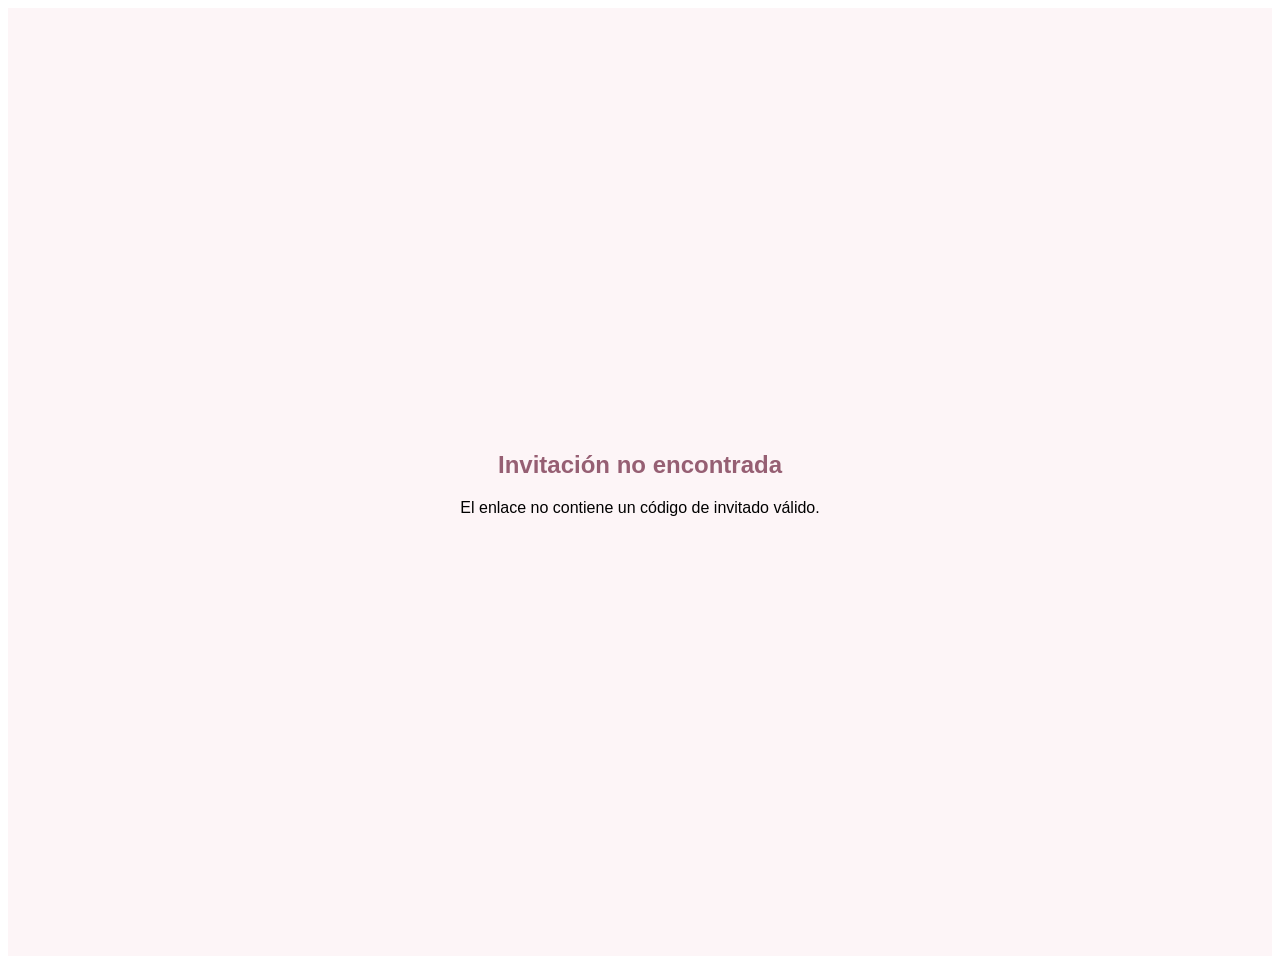
<file: index.html>
<!DOCTYPE html>
<html lang="es">

<head>

<meta property="og:type" content="website">

<meta property="og:title"
      content="Mis XV Años">

<meta property="og:description"
      content="Con mucha alegría queremos compartir contigo este día tan especial. Toca aquí para ver tu invitación.">

<meta property="og:url"
      content="https://anahi0920.github.io/xv/">

<meta property="og:image"
      content="https://anahi0920.github.io/xv/img/Sobre.png?v=2">

<meta property="og:image:secure_url"
      content="https://anahi0920.github.io/xv/img/Sobre.png?v=2">

<meta name="twitter:card"
      content="summary_large_image">

<meta name="twitter:image"
      content="https://anahi0920.github.io/xv/img/Sobre.png?v=3">

<meta property="og:image:type"
      content="image/jpeg">

<meta property="og:image:width"
      content="1200">

<meta property="og:image:height"
      content="630">

</head>

<body>

<div class="contenedor">

<h2>Abriendo invitación...</h2>

<p>Espera un momento.</p>

<div class="loader"></div>

</div>

<script src="redirect.js"></script>

</body>

</html>
</file>
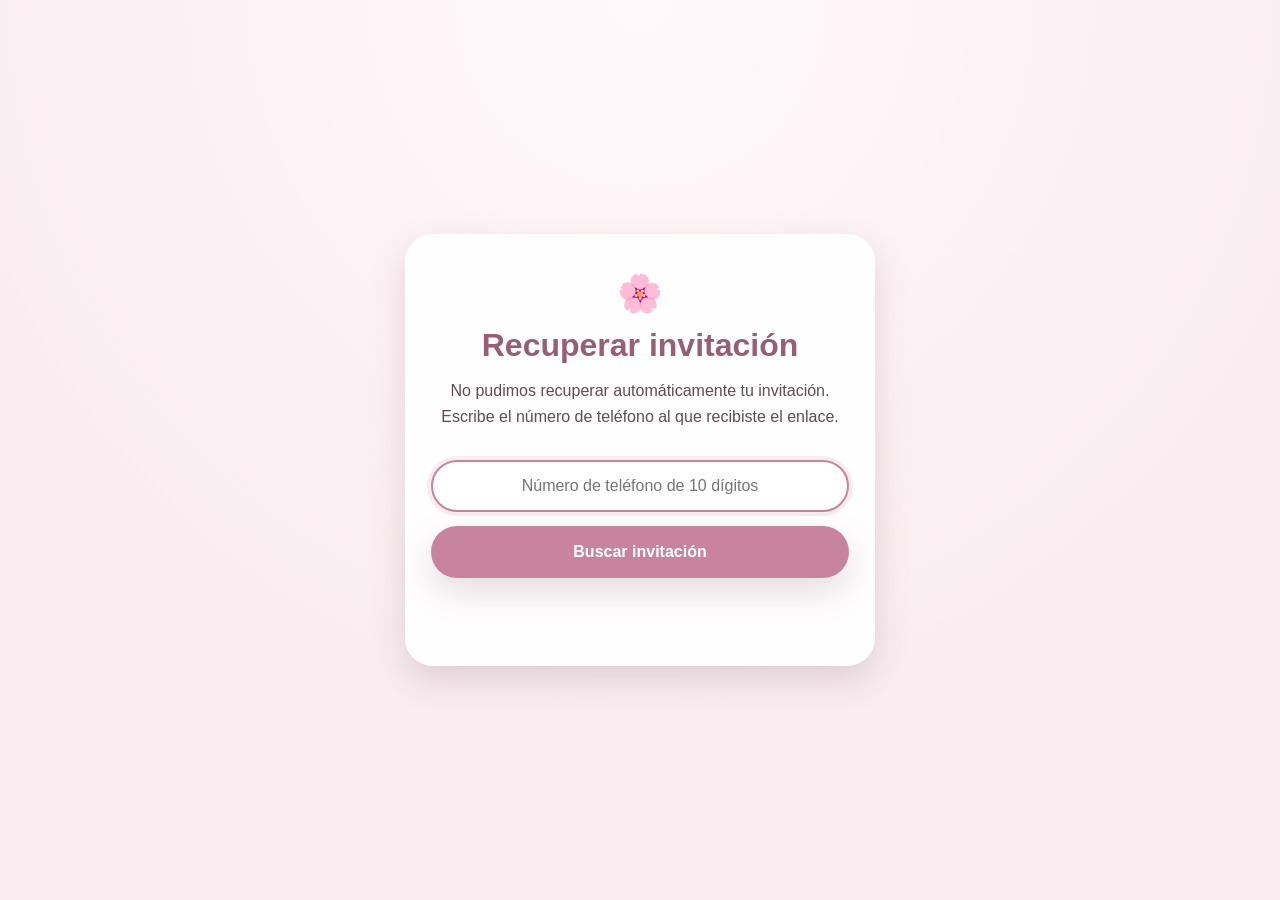
<file: confirmar.html>
<!DOCTYPE html>
<html lang="es">
<head>
    <meta charset="UTF-8">

    <meta
        name="viewport"
        content="width=device-width, initial-scale=1.0"
    >

    <title>Confirmar asistencia</title>

    <style>
        :root {
            --rosa-fondo: #f9edf1;
            --rosa-principal: #c8849c;
            --rosa-oscuro: #965f73;
            --texto: #5f4b52;
            --blanco: #ffffff;
            --error: #a33f4b;
            --sombra: 0 14px 35px rgba(109, 65, 82, 0.18);
        }

        * {
            box-sizing: border-box;
        }

        body {
            margin: 0;
            min-height: 100vh;
            padding: 24px;
            display: flex;
            align-items: center;
            justify-content: center;
            background:
                radial-gradient(
                    circle at top,
                    #fff9fb 0%,
                    var(--rosa-fondo) 65%
                );
            color: var(--texto);
            font-family: Arial, Helvetica, sans-serif;
        }

        .tarjeta {
            width: min(100%, 470px);
            padding: 38px 26px;
            border-radius: 28px;
            background: rgba(255, 255, 255, 0.94);
            text-align: center;
            box-shadow: var(--sombra);
        }

        .decoracion {
            margin-bottom: 12px;
            font-size: 2.3rem;
        }

        h1 {
            margin: 0 0 14px;
            color: var(--rosa-oscuro);
            font-size: 2rem;
        }

        .nombre {
            margin: 0 0 10px;
            color: var(--rosa-principal);
            font-size: 1.35rem;
            font-weight: bold;
        }

        .texto {
            margin: 8px auto;
            line-height: 1.6;
        }

        .limite {
            margin: 22px 0;
            padding: 18px;
            border-radius: 18px;
            background: var(--rosa-fondo);
        }

        .limite strong {
            display: block;
            margin: 6px 0;
            color: var(--rosa-oscuro);
            font-size: 2.6rem;
        }

        .opciones {
            display: flex;
            flex-wrap: wrap;
            justify-content: center;
            gap: 12px;
            margin: 28px 0;
        }

        .opcion {
            position: relative;
        }

        .opcion input {
            position: absolute;
            opacity: 0;
            pointer-events: none;
        }

        .opcion label {
            width: 58px;
            height: 58px;
            display: flex;
            align-items: center;
            justify-content: center;
            border: 1px solid var(--rosa-principal);
            border-radius: 50%;
            background: var(--blanco);
            color: var(--rosa-oscuro);
            font-size: 1.1rem;
            font-weight: bold;
            cursor: pointer;
            transition: 0.2s ease;
        }

        .opcion input:checked + label {
            background: var(--rosa-principal);
            color: var(--blanco);
            transform: scale(1.08);
        }

        .campo-telefono {
            width: 100%;
            min-height: 52px;
            margin: 22px 0 14px;
            padding: 0 18px;
            border: 1px solid var(--rosa-principal);
            border-radius: 999px;
            outline: none;
            background: var(--blanco);
            color: var(--texto);
            font-size: 1rem;
            text-align: center;
        }

        .campo-telefono:focus {
            border-width: 2px;
            box-shadow: 0 0 0 4px rgba(200, 132, 156, 0.15);
        }

        button {
            width: 100%;
            min-height: 52px;
            border: none;
            border-radius: 999px;
            background: var(--rosa-principal);
            color: var(--blanco);
            font-size: 1rem;
            font-weight: bold;
            cursor: pointer;
            box-shadow: var(--sombra);
        }

        button:disabled {
            opacity: 0.5;
            cursor: not-allowed;
        }

        .mensaje {
            min-height: 28px;
            margin: 22px 0 0;
            line-height: 1.5;
            font-weight: bold;
        }

        .mensaje.error {
            color: var(--error);
        }

        .oculto {
            display: none;
        }

        .cargador {
            width: 46px;
            height: 46px;
            margin: 20px auto;
            border: 5px solid rgba(200, 132, 156, 0.25);
            border-top-color: var(--rosa-principal);
            border-radius: 50%;
            animation: girar 0.9s linear infinite;
        }

        @keyframes girar {
            to {
                transform: rotate(360deg);
            }
        }
    </style>
</head>

<body>

    <main class="tarjeta">

        <div class="decoracion">🌸</div>

        <section id="cargando">
            <h1>Confirmando asistencia</h1>

            <p class="texto">
                Estamos consultando los datos de tu invitación.
            </p>

            <div class="cargador"></div>
        </section>

        <section id="contenido" class="oculto">
            <h1>Confirmación de asistencia</h1>

            <p id="nombreInvitado" class="nombre"></p>

            <p class="texto">
                Nos encantará contar con tu presencia.
            </p>

            <div id="bloqueLimite" class="limite">
                <span>Te hemos reservado</span>

                <strong id="numeroLugares">0</strong>

                <span id="textoLugares">lugares</span>
            </div>

            <p id="instruccionAsistentes" class="texto">
                Selecciona cuántas personas asistirán:
            </p>

            <div id="opciones" class="opciones"></div>

            <button
                id="botonConfirmar"
                type="button"
                disabled
            >
                Confirmar asistencia
            </button>

            <p id="mensaje" class="mensaje"></p>
        </section>

        <!-- Nueva sección para recuperar la invitación con el teléfono -->
        <section id="recuperarTelefono" class="oculto">
            <h1>Recuperar invitación</h1>

            <p class="texto">
                No pudimos recuperar automáticamente tu invitación.
                Escribe el número de teléfono al que recibiste el enlace.
            </p>

            <input
                id="telefonoRecuperacion"
                class="campo-telefono"
                type="tel"
                inputmode="numeric"
                autocomplete="tel"
                maxlength="14"
                placeholder="Número de teléfono de 10 dígitos"
            >

            <button
                id="btnBuscarTelefono"
                type="button"
            >
                Buscar invitación
            </button>

            <p id="mensajeRecuperacion" class="mensaje"></p>
        </section>

        <section id="error" class="oculto">
            <h1>No fue posible confirmar</h1>

            <p id="mensajeError" class="mensaje error"></p>
        </section>

    </main>

    <script>
        "use strict";

        const URL_APPS_SCRIPT =
            "https://script.google.com/macros/s/AKfycbwXdjWYMlq8m23Ws7pWCcfp6FkvjmaoHZzijCPyj5qIgo-QLQ72TzaRCywWCVMQCww7uA/exec";

        const URL_INVITACION_CANVA =
            "https://cumplexvcamila.my.canva.site/";

        const cargando =
            document.getElementById("cargando");

        const contenido =
            document.getElementById("contenido");

        const recuperarTelefono =
            document.getElementById("recuperarTelefono");

        const seccionError =
            document.getElementById("error");

        const nombreInvitado =
            document.getElementById("nombreInvitado");

        const numeroLugares =
            document.getElementById("numeroLugares");

        const textoLugares =
            document.getElementById("textoLugares");

        const bloqueLimite =
            document.getElementById("bloqueLimite");

        const instruccionAsistentes =
            document.getElementById("instruccionAsistentes");

        const opciones =
            document.getElementById("opciones");

        const botonConfirmar =
            document.getElementById("botonConfirmar");

        const mensaje =
            document.getElementById("mensaje");

        const telefonoRecuperacion =
            document.getElementById("telefonoRecuperacion");

        const btnBuscarTelefono =
            document.getElementById("btnBuscarTelefono");

        const mensajeRecuperacion =
            document.getElementById("mensajeRecuperacion");

        const mensajeError =
            document.getElementById("mensajeError");

        let idInvitado = "";
        let limite = 0;
        let asistentesSeleccionados = 0;

        document.addEventListener(
            "DOMContentLoaded",
            iniciar
        );

        botonConfirmar.addEventListener(
            "click",
            confirmarAsistencia
        );

        btnBuscarTelefono.addEventListener(
            "click",
            buscarInvitacionPorTelefono
        );

        telefonoRecuperacion.addEventListener(
            "keydown",
            function (evento) {
                if (evento.key === "Enter") {
                    evento.preventDefault();
                    buscarInvitacionPorTelefono();
                }
            }
        );

        async function iniciar() {
            try {
                validarUrlApi();

                /*
                 * Busca el ID primero en la URL y después en:
                 * localStorage, sessionStorage y cookie.
                 */
                idInvitado = obtenerIdentificador();

                /*
                 * Si Safari o WhatsApp perdió el ID,
                 * se muestra el formulario de teléfono.
                 */
                if (!idInvitado) {
                    mostrarRecuperacionPorTelefono();
                    return;
                }

                await cargarInvitadoPorId(idInvitado);

            } catch (error) {
                console.error(error);

                mostrarError(
                    "Ocurrió un problema al consultar la invitación. Revisa tu conexión e intenta nuevamente."
                );
            }
        }

        async function cargarInvitadoPorId(id) {
            mostrarCargando();

            const datos =
                await consultarInvitado(id);

            if (datos.estado !== "ok") {
                mostrarRecuperacionPorTelefono(
                    "No pudimos localizar la invitación automáticamente. Escribe el teléfono al que recibiste el enlace."
                );

                return;
            }

            idInvitado = id;

            guardarIdentificador(idInvitado);

            if (
                String(datos.confirmado || "")
                    .trim()
                    .toUpperCase() === "SI"
            ) {
                mostrarYaConfirmado(datos.nombre);
                return;
            }

            cargarDatos(datos);
        }

        async function consultarInvitado(id) {
            const url =
                `${URL_APPS_SCRIPT}?id=${encodeURIComponent(id)}&_=${Date.now()}`;

            const respuesta = await fetch(
                url,
                {
                    method: "GET",
                    cache: "no-store"
                }
            );

            if (!respuesta.ok) {
                throw new Error(
                    `Error HTTP: ${respuesta.status}`
                );
            }

            return await respuesta.json();
        }

        /*
         * Obtiene el ID mediante cuatro métodos:
         * URL, localStorage, sessionStorage y cookie.
         */
        function obtenerIdentificador() {
            const parametros =
                new URLSearchParams(
                    window.location.search
                );

            const idUrl =
                String(
                    parametros.get("id") || ""
                ).trim();

            if (idUrl) {
                guardarIdentificador(idUrl);
                return idUrl;
            }

            try {
                const idLocal =
                    String(
                        localStorage.getItem(
                            "INVITADO"
                        ) || ""
                    ).trim();

                if (idLocal) {
                    return idLocal;
                }

            } catch (error) {
                console.warn(
                    "No se pudo leer localStorage:",
                    error
                );
            }

            try {
                const idSesion =
                    String(
                        sessionStorage.getItem(
                            "INVITADO"
                        ) || ""
                    ).trim();

                if (idSesion) {
                    return idSesion;
                }

            } catch (error) {
                console.warn(
                    "No se pudo leer sessionStorage:",
                    error
                );
            }

            try {
                const coincidencia =
                    document.cookie.match(
                        /(?:^|;\s*)INVITADO=([^;]+)/
                    );

                if (coincidencia) {
                    return decodeURIComponent(
                        coincidencia[1]
                    ).trim();
                }

            } catch (error) {
                console.warn(
                    "No se pudo leer la cookie:",
                    error
                );
            }

            return "";
        }

        /*
         * Guarda el identificador en tres lugares
         * para mejorar la compatibilidad con iPhone.
         */
        function guardarIdentificador(id) {
            const identificador =
                String(id || "").trim();

            if (!identificador) {
                return;
            }

            try {
                localStorage.setItem(
                    "INVITADO",
                    identificador
                );

            } catch (error) {
                console.warn(
                    "No se pudo usar localStorage:",
                    error
                );
            }

            try {
                sessionStorage.setItem(
                    "INVITADO",
                    identificador
                );

            } catch (error) {
                console.warn(
                    "No se pudo usar sessionStorage:",
                    error
                );
            }

            try {
                document.cookie =
                    "INVITADO=" +
                    encodeURIComponent(
                        identificador
                    ) +
                    "; path=/; max-age=2592000; SameSite=Lax; Secure";

            } catch (error) {
                console.warn(
                    "No se pudo guardar la cookie:",
                    error
                );
            }
        }

        /*
         * Busca la invitación usando el teléfono.
         */
        async function buscarInvitacionPorTelefono() {
            const telefono =
                normalizarTelefono(
                    telefonoRecuperacion.value
                );

            limpiarMensajeRecuperacion();

            if (telefono.length !== 10) {
                mostrarMensajeRecuperacion(
                    "Escribe un número de teléfono de 10 dígitos.",
                    true
                );

                return;
            }

            btnBuscarTelefono.disabled = true;

            btnBuscarTelefono.textContent =
                "Buscando invitación...";

            mostrarMensajeRecuperacion(
                "Estamos buscando tu invitación.",
                false
            );

            try {
                const url =
                    `${URL_APPS_SCRIPT}?telefono=${encodeURIComponent(telefono)}&_=${Date.now()}`;

                const respuesta = await fetch(
                    url,
                    {
                        method: "GET",
                        cache: "no-store"
                    }
                );

                if (!respuesta.ok) {
                    throw new Error(
                        `Error HTTP: ${respuesta.status}`
                    );
                }

                const resultado =
                    await respuesta.json();

                /*
                 * Funciona si Apps Script responde:
                 *
                 * {
                 *   estado: "ok",
                 *   invitado: {
                 *     id: "A001"
                 *   }
                 * }
                 */
                const datosInvitado =
                    resultado.invitado ||
                    resultado;

        if (
            resultado.estado === "ok" &&
            datosInvitado &&
            datosInvitado.id
        ) {
            idInvitado =
                String(
                    datosInvitado.id
                ).trim();
        
            guardarIdentificador(
                idInvitado
            );
        
            const confirmado =
                String(
                    datosInvitado.confirmado || ""
                )
                .trim()
                .toUpperCase();
        
            if (confirmado === "SI") {
                mostrarYaConfirmado(
                    datosInvitado.nombre || ""
                );
        
                return;
            }
        
            cargarDatos({
                nombre:
                    datosInvitado.nombre ||
                    "Invitado",
        
                limite:
                    datosInvitado.limite,
        
                confirmado:
                    datosInvitado.confirmado ||
                    ""
            });
        
            return;
        }

                mostrarMensajeRecuperacion(
                    resultado.mensaje ||
                    "No encontramos una invitación asociada con ese teléfono.",
                    true
                );

            } catch (error) {
                console.error(error);

                mostrarMensajeRecuperacion(
                    "No fue posible buscar la invitación. Revisa tu conexión e inténtalo nuevamente.",
                    true
                );

            } finally {
                btnBuscarTelefono.disabled =
                    false;

                btnBuscarTelefono.textContent =
                    "Buscar invitación";
            }
        }

        /*
         * Elimina 52, espacios, guiones y paréntesis.
         * Conserva los últimos 10 dígitos.
         */
        function normalizarTelefono(valor) {
            let telefono =
                String(valor || "")
                    .replace(/\D/g, "");

            if (telefono.length > 10) {
                telefono =
                    telefono.slice(-10);
            }

            return telefono;
        }

        function cargarDatos(datos) {
            limite =
                Number(datos.limite);

            asistentesSeleccionados = 0;

            if (
                !Number.isInteger(limite) ||
                limite < 1
            ) {
                mostrarError(
                    "El límite de personas de esta invitación no es válido."
                );

                return;
            }

            nombreInvitado.textContent =
                datos.nombre || "Invitado";

            numeroLugares.textContent =
                limite;

            textoLugares.textContent =
                limite === 1
                    ? "lugar"
                    : "lugares";

            bloqueLimite.classList.remove(
                "oculto"
            );

            instruccionAsistentes.classList.remove(
                "oculto"
            );

            botonConfirmar.classList.remove(
                "oculto"
            );

            botonConfirmar.disabled = true;

            botonConfirmar.textContent =
                "Confirmar asistencia";

            mensaje.textContent = "";

            mensaje.classList.remove(
                "error"
            );

            crearOpciones(limite);

            ocultarTodasLasSecciones();

            contenido.classList.remove(
                "oculto"
            );
        }

        function crearOpciones(cantidad) {
            opciones.innerHTML = "";

            for (
                let numero = 1;
                numero <= cantidad;
                numero++
            ) {
                const contenedor =
                    document.createElement(
                        "div"
                    );

                contenedor.className =
                    "opcion";

                const input =
                    document.createElement(
                        "input"
                    );

                input.type = "radio";
                input.name = "asistentes";

                input.id =
                    `asistentes-${numero}`;

                input.value = numero;

                const label =
                    document.createElement(
                        "label"
                    );

                label.htmlFor =
                    input.id;

                label.textContent =
                    numero;

                input.addEventListener(
                    "change",
                    function () {
                        asistentesSeleccionados =
                            numero;

                        botonConfirmar.disabled =
                            false;

                        mensaje.textContent = "";

                        mensaje.classList.remove(
                            "error"
                        );
                    }
                );

                contenedor.append(
                    input,
                    label
                );

                opciones.appendChild(
                    contenedor
                );
            }
        }

        async function confirmarAsistencia() {
            if (
                asistentesSeleccionados < 1 ||
                asistentesSeleccionados > limite
            ) {
                mensaje.textContent =
                    "Selecciona una cantidad válida.";

                mensaje.classList.add(
                    "error"
                );

                return;
            }

            botonConfirmar.disabled = true;

            botonConfirmar.textContent =
                "Confirmando...";

            mensaje.textContent = "";

            mensaje.classList.remove(
                "error"
            );

            try {
                const respuesta = await fetch(
                    URL_APPS_SCRIPT,
                    {
                        method: "POST",

                        headers: {
                            "Content-Type":
                                "text/plain;charset=utf-8"
                        },

                        body: JSON.stringify({
                            id: idInvitado,

                            asistentes:
                                asistentesSeleccionados
                        })
                    }
                );

                if (!respuesta.ok) {
                    throw new Error(
                        `Error HTTP: ${respuesta.status}`
                    );
                }

                const resultado =
                    await respuesta.json();

                procesarResultado(
                    resultado
                );

            } catch (error) {
                console.error(error);

                mensaje.textContent =
                    "No fue posible guardar la confirmación. Intenta nuevamente.";

                mensaje.classList.add(
                    "error"
                );

                botonConfirmar.disabled =
                    false;

                botonConfirmar.textContent =
                    "Confirmar asistencia";
            }
        }

        function procesarResultado(resultado) {
            switch (resultado.estado) {

                case "ok":
                    opciones.innerHTML = "";

                    bloqueLimite.classList.add(
                        "oculto"
                    );

                    instruccionAsistentes.classList.add(
                        "oculto"
                    );

                    botonConfirmar.classList.add(
                        "oculto"
                    );

                    mensaje.classList.remove(
                        "error"
                    );

                    mensaje.textContent =
                        `¡Gracias! Registramos la asistencia de ${asistentesSeleccionados} ${
                            asistentesSeleccionados === 1
                                ? "persona"
                                : "personas"
                        }. Regresando a la invitación...`;

                    setTimeout(
                        function () {
                            window.location.replace(
                                URL_INVITACION_CANVA
                            );
                        },
                        2500
                    );

                    break;

                case "ya_confirmado":
                    mostrarYaConfirmado();
                    break;

                case "limite_superado":
                    mensaje.textContent =
                        `Solo puedes confirmar hasta ${resultado.limite} personas.`;

                    mensaje.classList.add(
                        "error"
                    );

                    botonConfirmar.disabled =
                        false;

                    botonConfirmar.textContent =
                        "Confirmar asistencia";

                    break;

                case "no_encontrado":
                    mostrarRecuperacionPorTelefono(
                        "No pudimos localizar la invitación. Escribe el teléfono al que recibiste el enlace."
                    );

                    break;

                default:
                    throw new Error(
                        "Respuesta desconocida del servidor."
                    );
            }
        }

        function mostrarYaConfirmado(
            nombre = ""
        ) {
            ocultarTodasLasSecciones();

            contenido.classList.remove(
                "oculto"
            );

            nombreInvitado.textContent =
                nombre || "Invitado";

            bloqueLimite.classList.add(
                "oculto"
            );

            instruccionAsistentes.classList.add(
                "oculto"
            );

            opciones.innerHTML = "";

            botonConfirmar.classList.add(
                "oculto"
            );

            mensaje.classList.remove(
                "error"
            );

            mensaje.textContent =
                "Tu asistencia ya había sido confirmada. Regresando a la invitación...";

            setTimeout(
                function () {
                    window.location.replace(
                        URL_INVITACION_CANVA
                    );
                },
                2500
            );
        }

        function mostrarRecuperacionPorTelefono(
            texto = ""
        ) {
            ocultarTodasLasSecciones();

            recuperarTelefono.classList.remove(
                "oculto"
            );

            telefonoRecuperacion.value = "";

            limpiarMensajeRecuperacion();

            if (texto) {
                mostrarMensajeRecuperacion(
                    texto,
                    false
                );
            }

            setTimeout(
                function () {
                    telefonoRecuperacion.focus();
                },
                200
            );
        }

        function mostrarCargando() {
            ocultarTodasLasSecciones();

            cargando.classList.remove(
                "oculto"
            );
        }

        function mostrarError(texto) {
            ocultarTodasLasSecciones();

            mensajeError.textContent =
                texto;

            seccionError.classList.remove(
                "oculto"
            );
        }

        function ocultarTodasLasSecciones() {
            cargando.classList.add(
                "oculto"
            );

            contenido.classList.add(
                "oculto"
            );

            recuperarTelefono.classList.add(
                "oculto"
            );

            seccionError.classList.add(
                "oculto"
            );
        }

        function mostrarMensajeRecuperacion(
            texto,
            esError
        ) {
            mensajeRecuperacion.textContent =
                texto;

            mensajeRecuperacion.classList.toggle(
                "error",
                Boolean(esError)
            );
        }

        function limpiarMensajeRecuperacion() {
            mensajeRecuperacion.textContent =
                "";

            mensajeRecuperacion.classList.remove(
                "error"
            );
        }

        function validarUrlApi() {
            if (
                !URL_APPS_SCRIPT ||
                URL_APPS_SCRIPT.includes("PEGA_AQUI")
            ) {
                throw new Error(
                    "Falta configurar la URL del Apps Script."
                );
            }
        }
    </script>

</body>
</html>
</file>
